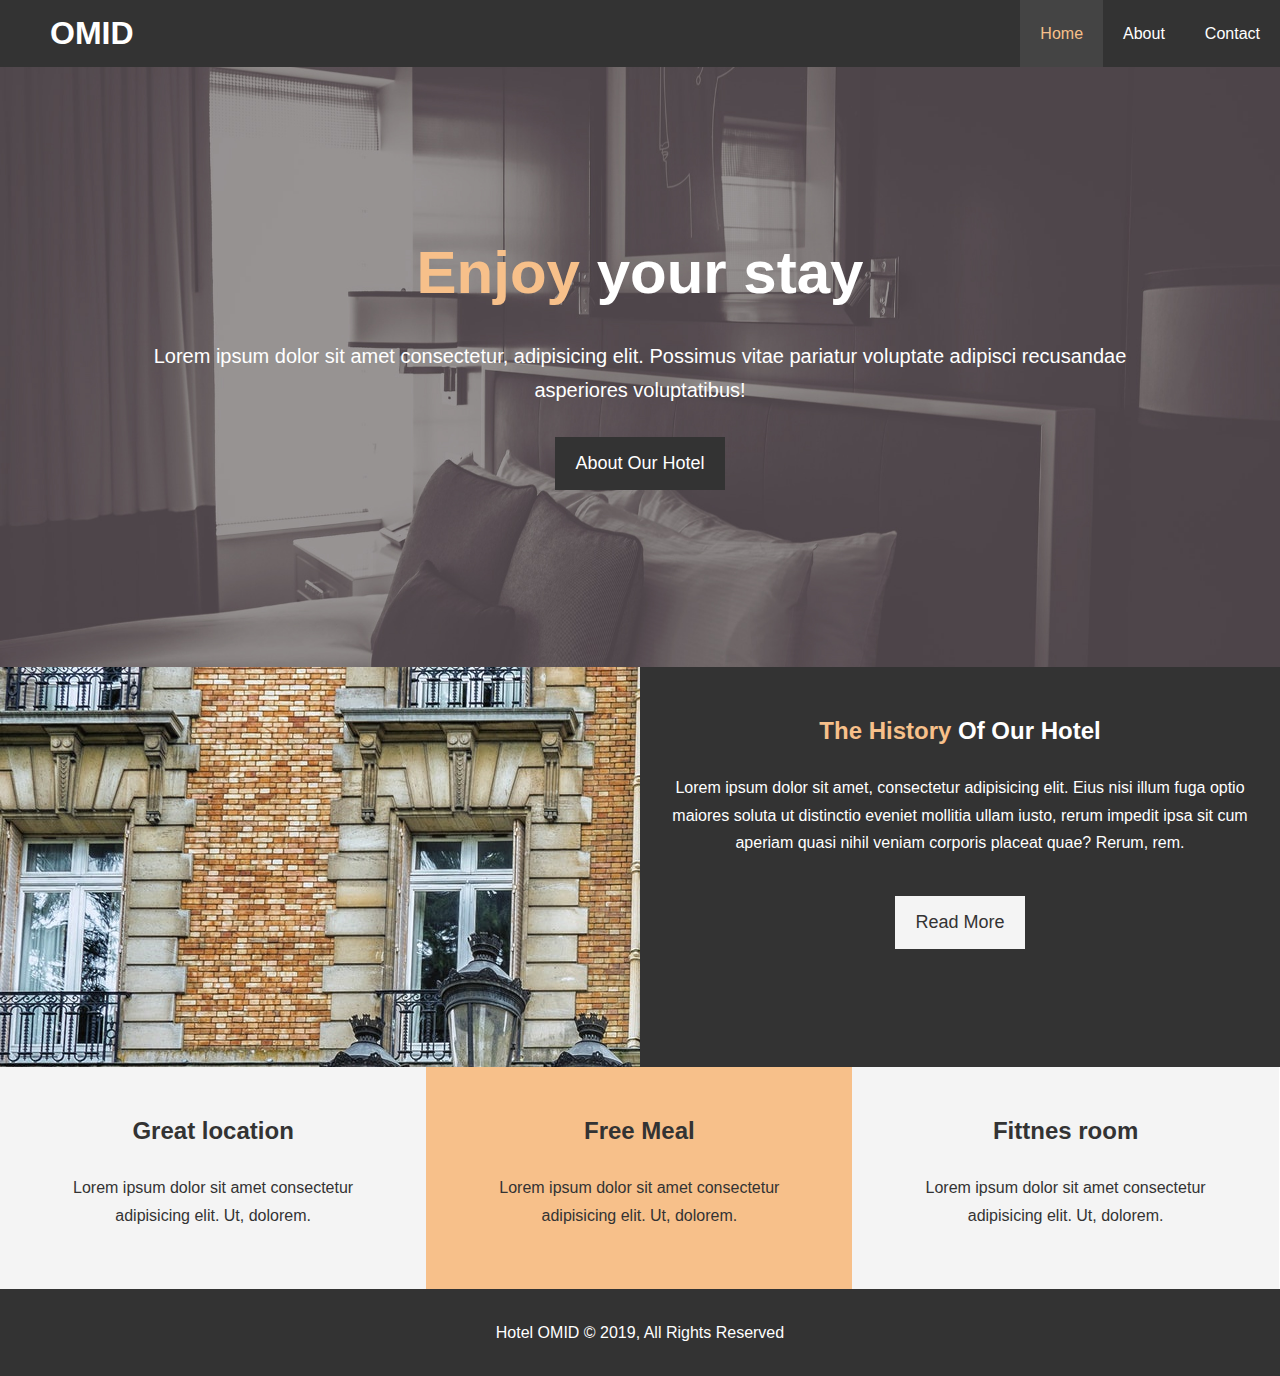
<file: index.html>
<!DOCTYPE html>
<html lang="en">
<head>
  <meta charset="UTF-8">
  <meta http-equiv="X-UA-Compatible" content="IE=edge">
  <meta name="viewport" content="width=device-width, initial-scale=1.0">
  <meta name="discription" content="Welcome to the Omid Hotel in Andishe">
  <meta name="keywords" content="Hotel,Omid hotel,New andishe hotel">
  <link rel="stylesheet" href="https://use.fontawesome.com/releases/v5.6.1/css/all.css" integrity="sha384-gfdkjb5BdAXd+lj+gudLWI+BXq4IuLW5IT+brZEZsLFm++aCMlF1V92rMkPaX4PP" crossorigin="anonymous">
  <link rel="stylesheet" href="Css/Style.css">
  <title>Hotel OMID | Welcome </title>
</head>
<body>
  <header>
    <nav id="navbar">
      <h1 class="logo"><a href="index.html">OMID</a></h1><ul>
       <li id="home"><a class="current" href="index.html">Home</a></li>
       <li id="about"><a href="About.html">About</a></li>
       <li id="contact"><a href="contact.html">Contact</a></li>
      </ul>
    </nav>
    <div id="showcase">
      <div class="container">
        <div class="showcase-content">
          <h1><span class="text-primary"> Enjoy </span>your stay</h1>
          <p class="lead">Lorem ipsum dolor sit amet consectetur, adipisicing elit. Possimus vitae pariatur voluptate adipisci recusandae asperiores voluptatibus!</p>
        <a class="btn" href="About.html">About Our Hotel</a>
        </div>
      </div>
    </div>
  </header>
  <section id="home-info" class="bg-dark">
    <div class="info-img"></div>
    <div class="info-content">
      <h2><span class="text-primary">The History</span> Of Our Hotel</h2>
      <p>
         Lorem ipsum dolor sit amet, consectetur adipisicing elit. Eius nisi illum fuga optio maiores soluta ut distinctio eveniet mollitia ullam iusto, rerum impedit ipsa sit cum aperiam quasi nihil veniam corporis placeat quae? Rerum, rem.
      </p>
      <a href="About.html" class="btn btn-light">Read More</a>
    </div>
  </section>
  <section id="features">
    <div class="box bg-light">
      <i class="fas fa-hotel fa-3x"></i>
      <h2>Great location</h2>
      <p>Lorem ipsum dolor sit amet consectetur adipisicing elit. Ut, dolorem.</p>
    </div>
    <div class="box bg-primary">
      <i class="fas fa-utensils fa-3x"></i>
      <h2>Free Meal</h2>
      <p>Lorem ipsum dolor sit amet consectetur adipisicing elit. Ut, dolorem.</p>
    </div>
    <div class="box bg-light">
      <i class="fas fa-dumbbell fa-3x"></i>
      <h2>Fittnes room</h2>
      <p>Lorem ipsum dolor sit amet consectetur adipisicing elit. Ut, dolorem.</p>
    </div>
  </section>
  <div class="clr"></div>
  
  <footer id="main-footer">
    <p>Hotel OMID &copy; 2019, All Rights Reserved</p>
  </footer>
</body>
</html>
</file>
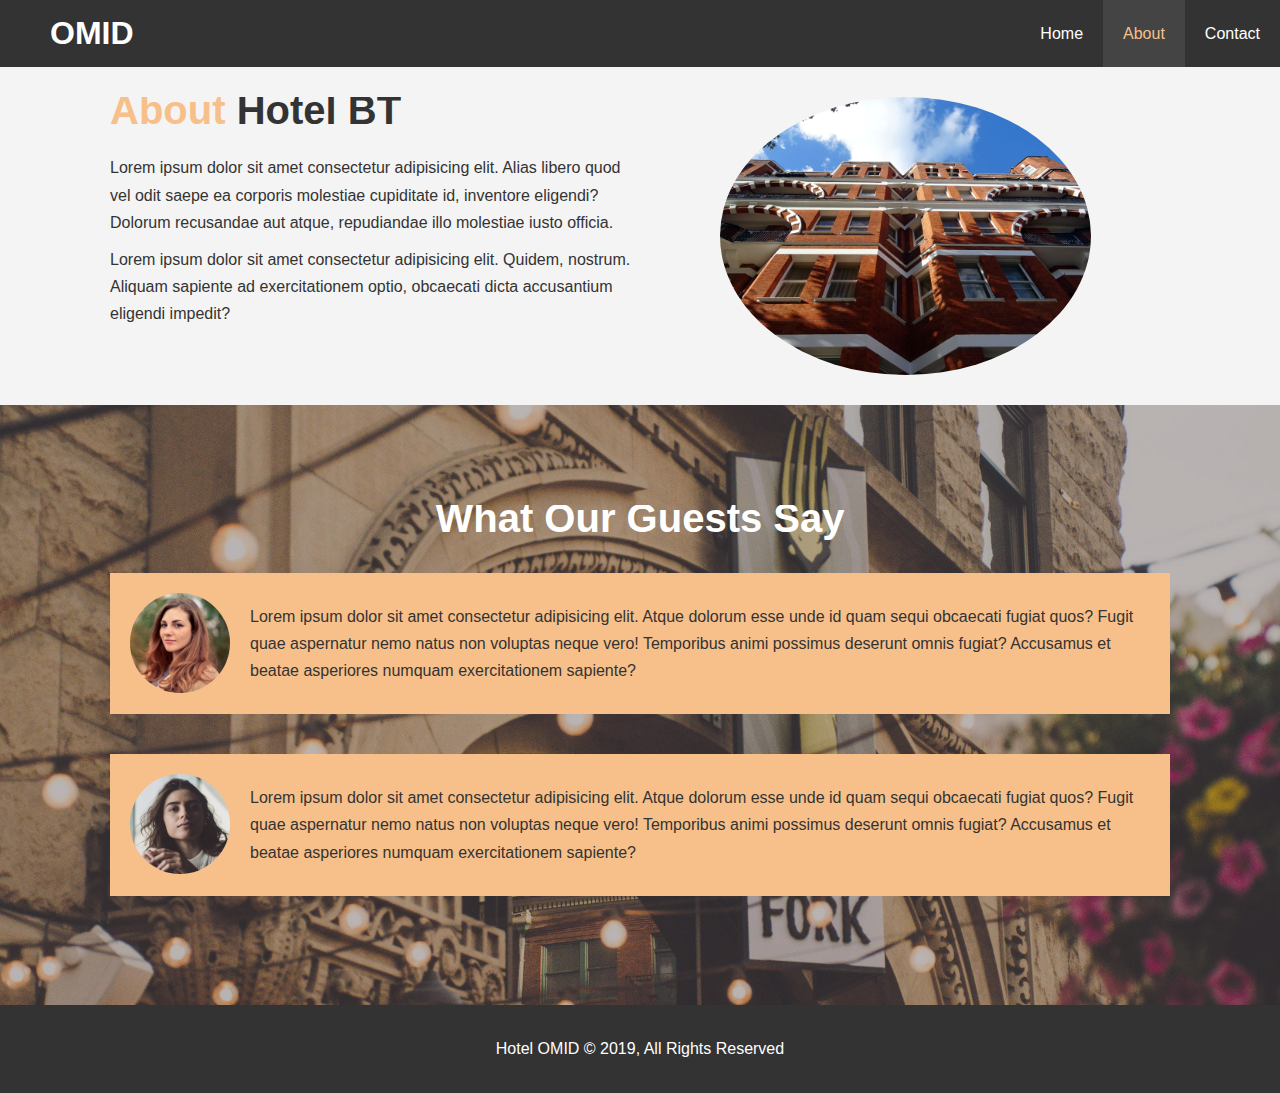
<file: About.html>
<!DOCTYPE html>
<html lang="en">
<head>
  <meta charset="UTF-8">
  <meta http-equiv="X-UA-Compatible" content="IE=edge">
  <meta name="viewport" content="width=device-width, initial-scale=1.0">
  <meta name="discription" content="Welcome to the Omid Hotel in Andishe">
  <meta name="keywords" content="Hotel,Omid hotel,New andishe hotel">
  <link rel="stylesheet" href="Css/Style.css">
  <title>Hotel OMID | About </title>
</head>
<body>
  <header>
    <nav id="navbar">
      <h1 class="logo"><a href="index.html">OMID</a></h1>
      <ul>
       <li id="home"><a href="index.html">Home</a></li>
       <li id="about"><a class="current" href="About.html">About</a></li>
       <li id="contact"><a href="contact.html">Contact</a></li>
      </ul>
    </nav>

  </header>
  <section id="about-info" class="bg-light  py-3">
    <div class="container">
     <div class="info-left">
       <h1 class="l-heading"><span class="text-primary"> About</span> Hotel BT</h1>
       <p>Lorem ipsum dolor sit amet consectetur adipisicing elit. Alias libero quod vel odit saepe ea corporis molestiae cupiditate id, inventore eligendi? Dolorum recusandae aut atque, repudiandae illo molestiae iusto officia.</p>
       <p>Lorem ipsum dolor sit amet consectetur adipisicing elit. Quidem, nostrum. Aliquam sapiente ad exercitationem optio, obcaecati dicta accusantium eligendi impedit?</p>
      </div>
     <div class="info-right">
      <img src="img/photo-2.jpg" alt="hotel">  
     </div>
    </div>
  </section>
  <section id="testimonials" class="py-3">
    <div class="container">
      <h2 class="l-heading">What Our Guests Say</h2>
      <div class="testimonial bg-primary">
        <img src="img/person-1.jpg" alt="Samantha">
        <p>Lorem ipsum dolor sit amet consectetur adipisicing elit. Atque dolorum esse unde id quam sequi obcaecati fugiat quos? Fugit quae aspernatur nemo natus non voluptas neque vero! Temporibus animi possimus deserunt omnis fugiat? Accusamus et beatae asperiores numquam exercitationem sapiente?</p>
      </div>
      <div class="testimonial bg-primary">
        <img src="img/person-2.jpg" alt="Jen">
        <p>Lorem ipsum dolor sit amet consectetur adipisicing elit. Atque dolorum esse unde id quam sequi obcaecati fugiat quos? Fugit quae aspernatur nemo natus non voluptas neque vero! Temporibus animi possimus deserunt omnis fugiat? Accusamus et beatae asperiores numquam exercitationem sapiente?</p>
      </div>

    </div>
  </section>
  <footer id="main-footer">
    <p>Hotel OMID &copy; 2019, All Rights Reserved</p>
  </footer>
</body>
</html>
</file>
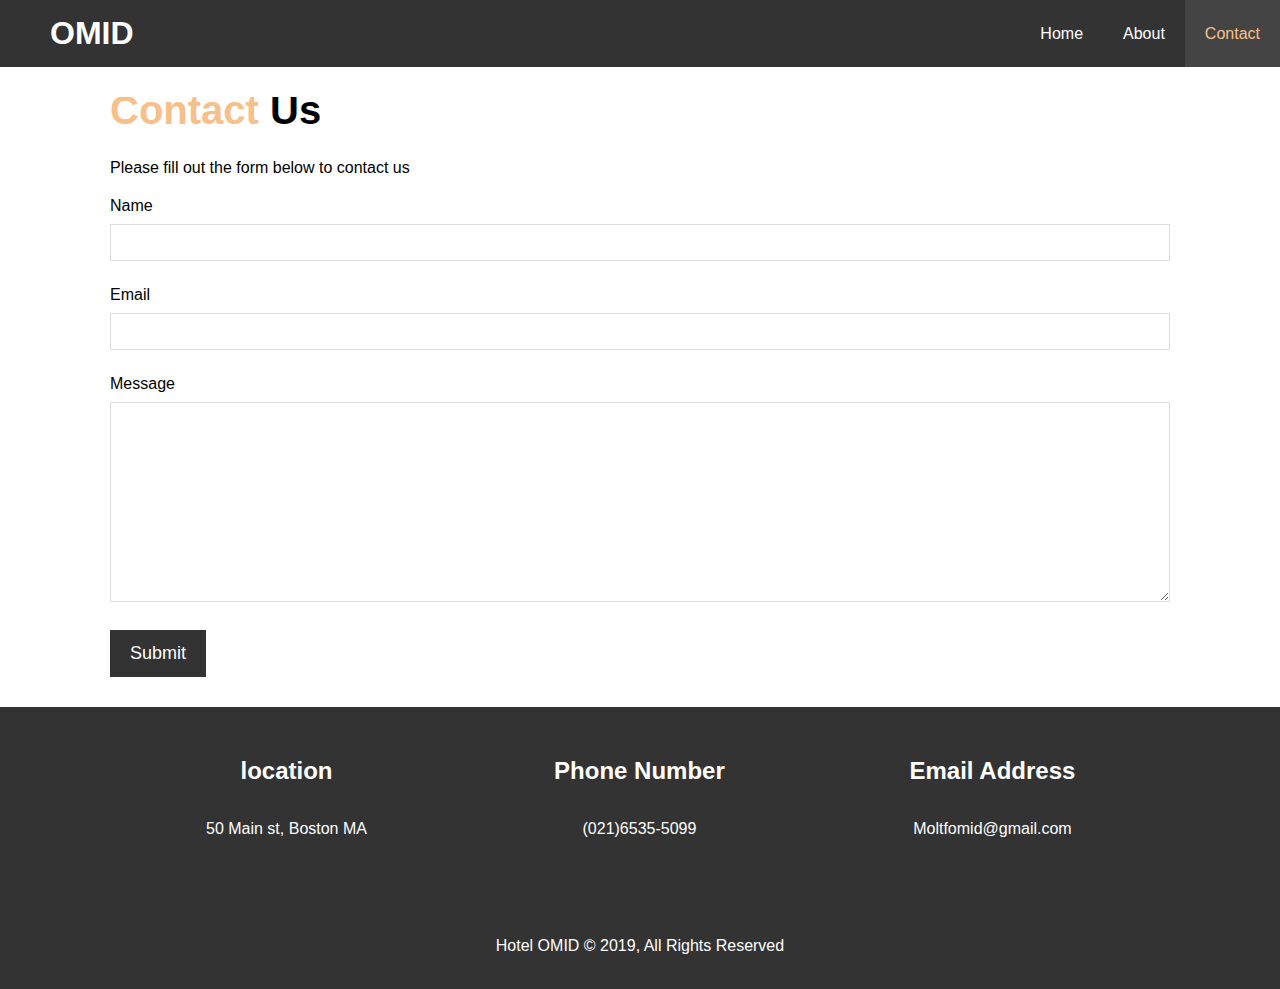
<file: contact.html>
<!DOCTYPE html>
<html lang="en">
<head>
  <meta charset="UTF-8">
  <meta http-equiv="X-UA-Compatible" content="IE=edge">
  <meta name="viewport" content="width=device-width, initial-scale=1.0">
  <meta name="discription" content="Welcome to the Omid Hotel in Andishe">
  <meta name="keywords" content="Hotel,Omid hotel,New andishe hotel">
  <link rel="stylesheet" href="https://use.fontawesome.com/releases/v5.6.1/css/all.css" integrity="sha384-gfdkjb5BdAXd+lj+gudLWI+BXq4IuLW5IT+brZEZsLFm++aCMlF1V92rMkPaX4PP" crossorigin="anonymous">
  <link rel="stylesheet" href="Css/Style.css">
  <title>Hotel OMID | Contact </title>
</head>
<body>
  <header>
    <nav id="navbar">
      <h1 class="logo"><a href="index.html">OMID</a></h1>
      <ul>
       <li id="home"><a href="index.html">Home</a></li>
       <li id="about"><a href="About.html">About</a></li>
       <li id="contact"><a class="current" href="contact.html">Contact</a></li>
      </ul>
    </nav>

  </header>
  <section id="contact-form" class="py-3">
    <div class="container">
      <H1 class="l-heading"><span class="text-primary">Contact</span> Us</H1>
      <p>Please fill out the form below to contact us</p>
      <form action="process.php">
        <div class="form-group">
          <label for="name">Name</label>
          <input type="text" name="name" id="name">
        </div>
        <div class="form-group">
          <label for="email">Email</label>
          <input type="text" name="email" id="email">
        </div>
        <div class="form-group">
          <label for="message">Message</label>
          <textarea name="message" id="message" ></textarea>
        </div>
        <button type="submit" class="btn">Submit</button>
      </form>
    </div>
  </section>
  <section id="contact-info" class="bg-dark">
    <div class="container">
      <div class="box">
        <i class="fas fa-hotel fa-3x"></i>
        <h2>location</h2>
        <p>50 Main st, Boston MA</p>
      </div>
      <div class="box">
        <i class="fas fa-phone fa-3x"></i>
        <h2>Phone Number</h2>
        <p>(021)6535-5099</p>
      </div>
      <div class="box">
        <i class="fas fa-envelope fa-3x"></i>
        <h2>Email Address</h2>
        <p>Moltfomid@gmail.com</p>
      </div>
    </div>
    <div class="clr"></div>
  </section>
  <footer id="main-footer">
    <p>Hotel OMID &copy; 2019, All Rights Reserved</p>
  </footer>
</body>
</html>
</file>
<file: Css/Style.css>
/* Reset */
* {
  margin: 0;
  padding:0;
  box-sizing: border-box;
}

/* Main Styling */
html,body {
  font-family: 'Segoe UI', Tahoma, Geneva, Verdana, sans-serif;
  line-height: 1.7em;
}

a {
  color: #333;
  text-decoration: none;
}

h1, h2, h3 {
  padding-bottom: 20px;
}

p {
  margin: 10px 0;
}

/* Utility Classes */
.container {
  margin: auto;
  max-width: 1100px;
  overflow: auto;
  padding: 0 20px;
}

.text-primary {
  color: #f7c08a;
}

.lead {
  font-size: 20px;
}

.btn {
  display: inline-block;
  font-size: 18px;
  color: #fff;
  background: #333;
  padding: 13px 20px;
  border: none;
  cursor: pointer;
}

.btn:hover {
  background: #f7c08a;
  color: #333;
}

.btn-light {
  background: #f4f4f4;
  color: #333;
}

.bg-dark {
  background: #333;
  color: #fff;
}

.bg-light {
  background: #f4f4f4;
  color: #333;
}

.bg-primary {
  background: #f7c08a;
  color: #333;
}

.clr {
  clear: both;
}
.l-heading{
  font-size: 40px;
}
/* padding */
.py-1{padding: 10px 0;}
.py-2{padding: 20px 0;}
.py-3{padding: 30px 0;}

/* Navbar */
#navbar {
  background: #333;
  color: #fff;
  overflow: auto;
}
.logo{
  padding-left: 50px;
}

#navbar a {
  color: #fff;
}

#navbar h1 {
  float: left;
  padding-top: 20px;
}

#navbar ul {
  list-style: none;
  float: right;
}

#navbar ul li {
  float: left;
}

#navbar ul li a {
  display: block;
  padding: 20px;
  text-align: center;
}

#navbar ul li a:hover, 
#navbar ul li a.current {
  background: #444;
  color: #f7c08a;
}

/* Showcase */
#showcase {
  background: url('../img/showcase.jpg') no-repeat center center/cover;
  height: 600px;
}

#showcase .showcase-content {
  color: #fff;
  text-align: center;
  padding-top: 170px;
}

#showcase .showcase-content h1 {
  font-size: 60px;
  line-height: 1.2em;
}

#showcase .showcase-content p {
  padding-bottom: 20px;
  line-height: 1.7em;
}

/* Home Info */
#home-info {
  height: 400px;
}

#home-info .info-img {
  float: left;
  width: 50%;
  background: url('../img/photo-1.jpg') no-repeat;
  min-height: 100%;
}

#home-info .info-content {
  float: right;
  width: 50%;
  height: 100%;
  text-align: center;
  padding: 50px 30px;
  overflow: hidden;
}

#home-info .info-content p {
  padding-bottom: 30px;
}

/* Feature Section */


.box{
  float: left;
  width: 33.3%;
  padding: 50px;
  text-align: center;
}

.box i {
  margin-bottom: 10px;
}
/* About Info */
#about-info .info-right{
  float: right;
  width: 50%;
  min-height: 100%;
}

#about-info .info-right img{
  width: 70%;
  display: block;
  margin: auto;
  border-radius: 50%;
}
#about-info .info-left{
  float: left;
  width: 50%;
  min-height: 100%;
}
/* Testimonials */
#testimonials{
  height: 600px;
  background: url('../img/test-bg.jpg') no-repeat center center/cover;
  padding-top: 100px;
}

#testimonials .testimonial:hover{
  opacity: 0.5;
}
#testimonials .testimonial {
  padding: 20px;
  margin-bottom: 40px;
}
#testimonials h2{
  color: #fff;
  text-align: center;
  padding-bottom: 40px;
}
#testimonials .testimonial img {
  width: 100px;
  float: left;
  margin-right: 20px;
  border-radius: 50%;
}
/* Contact Form */
#contact-form .form-group {
  margin-bottom: 20px;
}

#contact-form label{
  display: block;
  margin-bottom: 5px;
}

#contact-form input,#contact-form textarea{
  padding: 10px;
  width: 100%;
  border: 1px #ddd solid;
}

#contact-form textarea{
  height: 200px;
}
#contact-form input:focus,#contact-form textarea:focus{
  outline: none;
  border-color: #f7c08a;
}
/* Foooter */
#main-footer{
  background: #333;
  text-align: center;
  color: #fff;
  padding: 20px;
}
</file>
